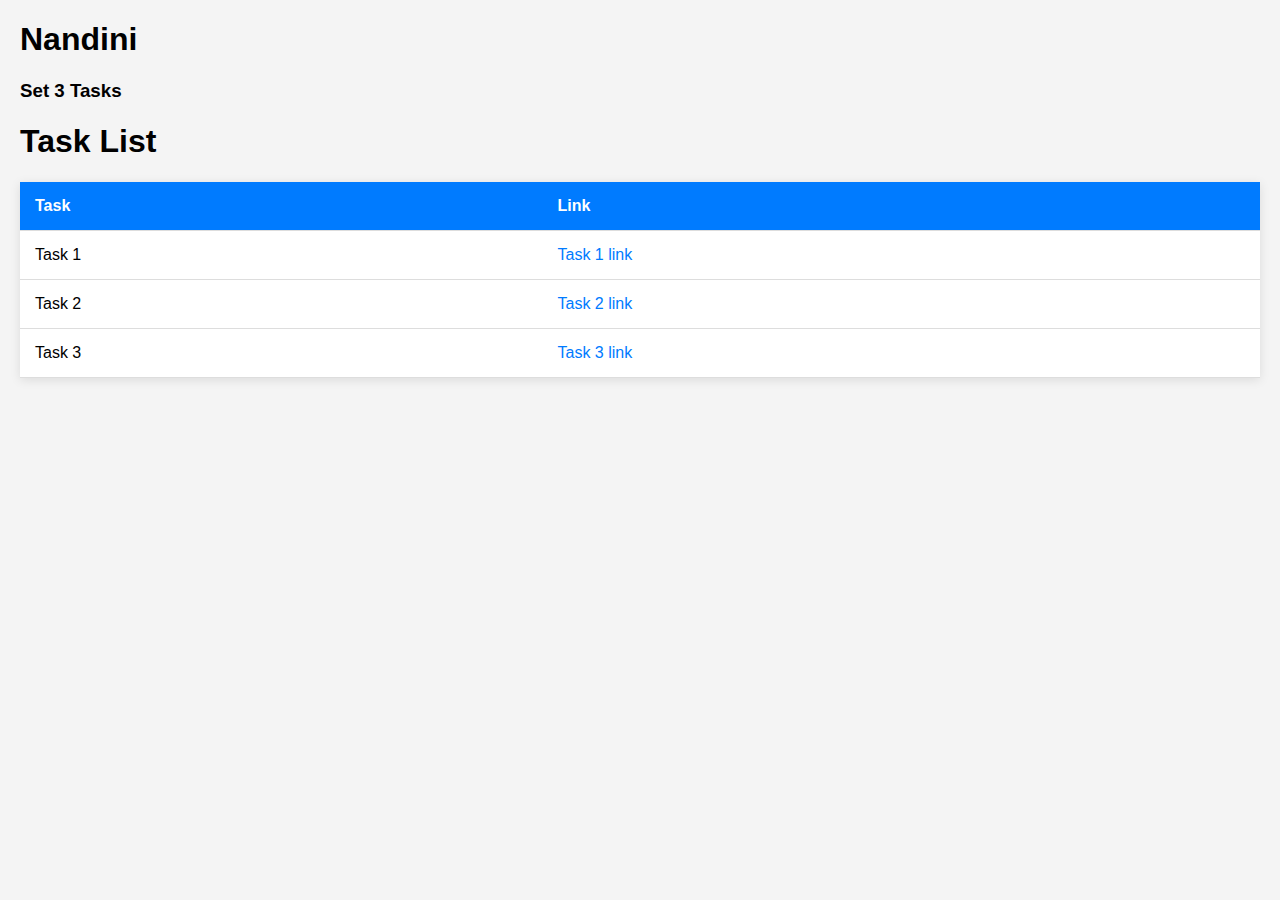
<file: index.html>
<!DOCTYPE html>
<html lang="en">
<head>
    <meta charset="UTF-8">
    <meta name="viewport" content="width=device-width, initial-scale=1.0">
    <title>Task List</title>
    <style>
        body {
            font-family: Arial, sans-serif;
            background-color: #f4f4f4;
            margin: 20px;
        }
        table {
            width: 100%;
            border-collapse: collapse;
            margin-top: 20px;
            background-color: #fff;
            box-shadow: 0 2px 10px rgba(0, 0, 0, 0.1);
        }
        th, td {
            padding: 15px;
            text-align: left;
            border-bottom: 1px solid #ddd;
        }
        th {
            background-color: #007bff;
            color: white;
        }
        tr:hover {
            background-color: #f1f1f1;
        }
        a {
            color: #007bff;
            text-decoration: none;
        }
        a:hover {
            text-decoration: underline;
        }
    </style>
</head>
<body>
    <h1>Nandini</h1>
    <h3>Set 3 Tasks</h3>
    <h1>Task List</h1>
    <table>
        <thead>
            <tr>
                <th>Task</th>
                <th>Link</th>
            </tr>
        </thead>
        <tbody>
            <tr>
                <td>Task 1</td>
                <td>
                    <a href="./set1.html">Task 1 link</a>
                </td>
            </tr>
            <tr>
                <td>Task 2</td>
                <td>
                    <a href="./set11.html">Task 2 link</a>
                </td>
            </tr>
            <tr>
                <td>Task 3</td>
                <td>
                    <a href="./set111.html">Task 3 link</a>
                </td>
            </tr>
        </tbody>
    </table>
</body>
</html>
</file>
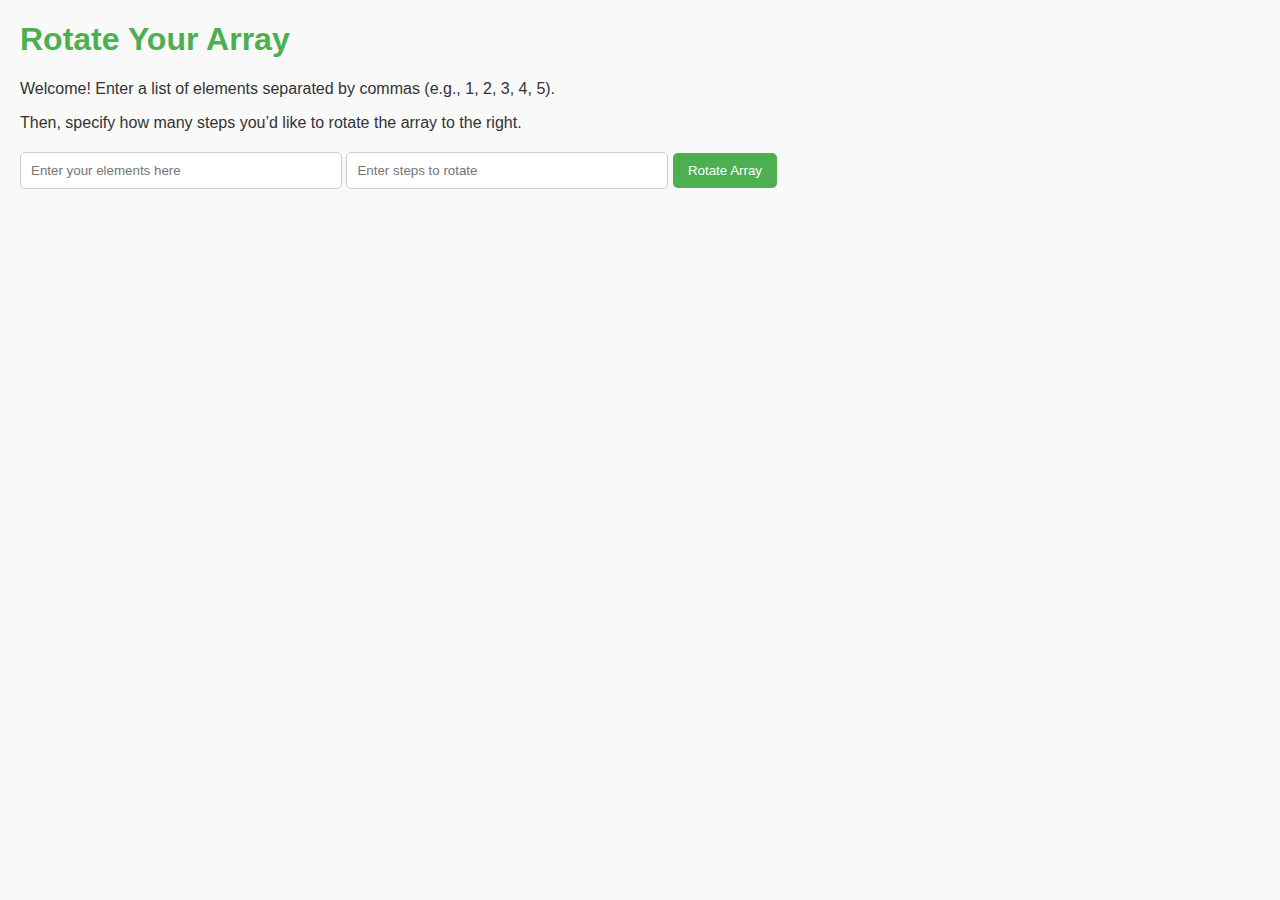
<file: set1.html>
<!DOCTYPE html>
<html lang="en">
<head>
    <meta charset="UTF-8">
    <meta name="viewport" content="width=device-width, initial-scale=1.0">
    <title>Rotate an Array</title>
    <style>
        body {
            font-family: Arial, sans-serif;
            margin: 20px;
            background-color: #f9f9f9;
            color: #333;
        }
        h1 {
            color: #4CAF50;
        }
        .instructions {
            margin-bottom: 20px;
        }
        input[type="text"], input[type="number"] {
            width: 300px;
            padding: 10px;
            margin-bottom: 10px;
            border: 1px solid #ccc;
            border-radius: 5px;
        }
        button {
            padding: 10px 15px;
            background-color: #4CAF50;
            color: white;
            border: none;
            border-radius: 5px;
            cursor: pointer;
        }
        button:hover {
            background-color: #45a049;
        }
        .result {
            margin-top: 20px;
            font-weight: bold;
            font-size: 1.2em;
        }
    </style>
</head>
<body>
    <h1>Rotate Your Array</h1>
    <div class="instructions">
        <p>Welcome! Enter a list of elements separated by commas (e.g., 1, 2, 3, 4, 5).</p>
        <p>Then, specify how many steps you’d like to rotate the array to the right.</p>
    </div>
    <input type="text" id="arrayInput" placeholder="Enter your elements here">
    <input type="number" id="stepsInput" placeholder="Enter steps to rotate" min="0">
    <button onclick="rotateArray()">Rotate Array</button>
    <div class="result" id="result"></div>

    <script>
        function rotateArray() {
            const input = document.getElementById('arrayInput').value;
            const arr = input.split(',').map(item => item.trim()); // Convert input to an array of strings
            const k = parseInt(document.getElementById('stepsInput').value);
            
            // Validate the input
            if (arr.length === 0 || arr.some(item => item === '') || isNaN(k)) {
                document.getElementById('result').textContent = 'Oops! Please enter valid elements and a non-negative number of steps.';
                return;
            }

            const n = arr.length;
            const steps = k % n; // Handle cases where k is larger than n

            // Rotate the array using slicing
            const rotatedArray = [...arr.slice(n - steps), ...arr.slice(0, n - steps)];

            // Display the result
            document.getElementById('result').textContent = `Here’s your rotated array: ${rotatedArray.join(', ')}`;
        }
    </script>
</body>
</html>
</file>
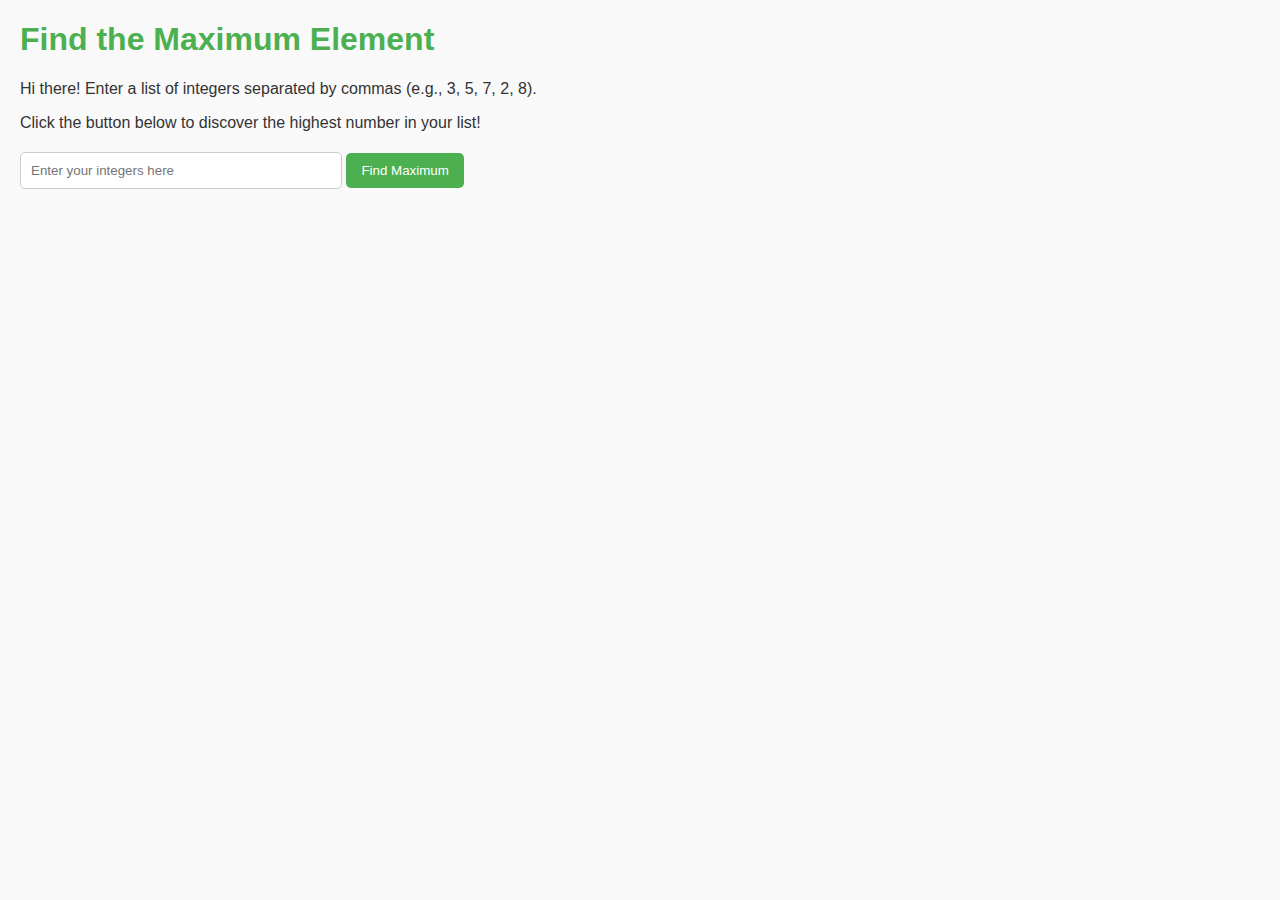
<file: set11.html>
<!DOCTYPE html>
<html lang="en">
<head>
    <meta charset="UTF-8">
    <meta name="viewport" content="width=device-width, initial-scale=1.0">
    <title>Find the Maximum Element</title>
    <style>
        body {
            font-family: Arial, sans-serif;
            margin: 20px;
            background-color: #f9f9f9;
            color: #333;
        }
        h1 {
            color: #4CAF50;
        }
        .instructions {
            margin-bottom: 20px;
        }
        input[type="text"] {
            width: 300px;
            padding: 10px;
            margin-bottom: 10px;
            border: 1px solid #ccc;
            border-radius: 5px;
        }
        button {
            padding: 10px 15px;
            background-color: #4CAF50;
            color: white;
            border: none;
            border-radius: 5px;
            cursor: pointer;
        }
        button:hover {
            background-color: #45a049;
        }
        .result {
            margin-top: 20px;
            font-weight: bold;
            font-size: 1.2em;
        }
    </style>
</head>
<body>
    <h1>Find the Maximum Element</h1>
    <div class="instructions">
        <p>Hi there! Enter a list of integers separated by commas (e.g., 3, 5, 7, 2, 8).</p>
        <p>Click the button below to discover the highest number in your list!</p>
    </div>
    <input type="text" id="arrayInput" placeholder="Enter your integers here">
    <button onclick="findMaximum()">Find Maximum</button>
    <div class="result" id="result"></div>

    <script>
        function findMaximum() {
            const input = document.getElementById('arrayInput').value;
            const arr = input.split(',').map(item => parseInt(item.trim())); // Convert input string to an array of numbers
            
            // Validate the input
            if (arr.length === 0 || arr.some(isNaN)) {
                document.getElementById('result').textContent = 'Oops! Please enter valid integers.';
                return;
            }
            
            // Initialize maxElement to the first element
            let maxElement = arr[0];
            
            // Iterate through the array to find the maximum element
            for (const num of arr) {
                if (num > maxElement) {
                    maxElement = num; // Update maxElement if a larger number is found
                }
            }
            
            // Display the result in a friendly manner
            document.getElementById('result').textContent = `🎉 The maximum element is: ${maxElement} 🎉`;
        }
    </script>
</body>
</html>
</file>
